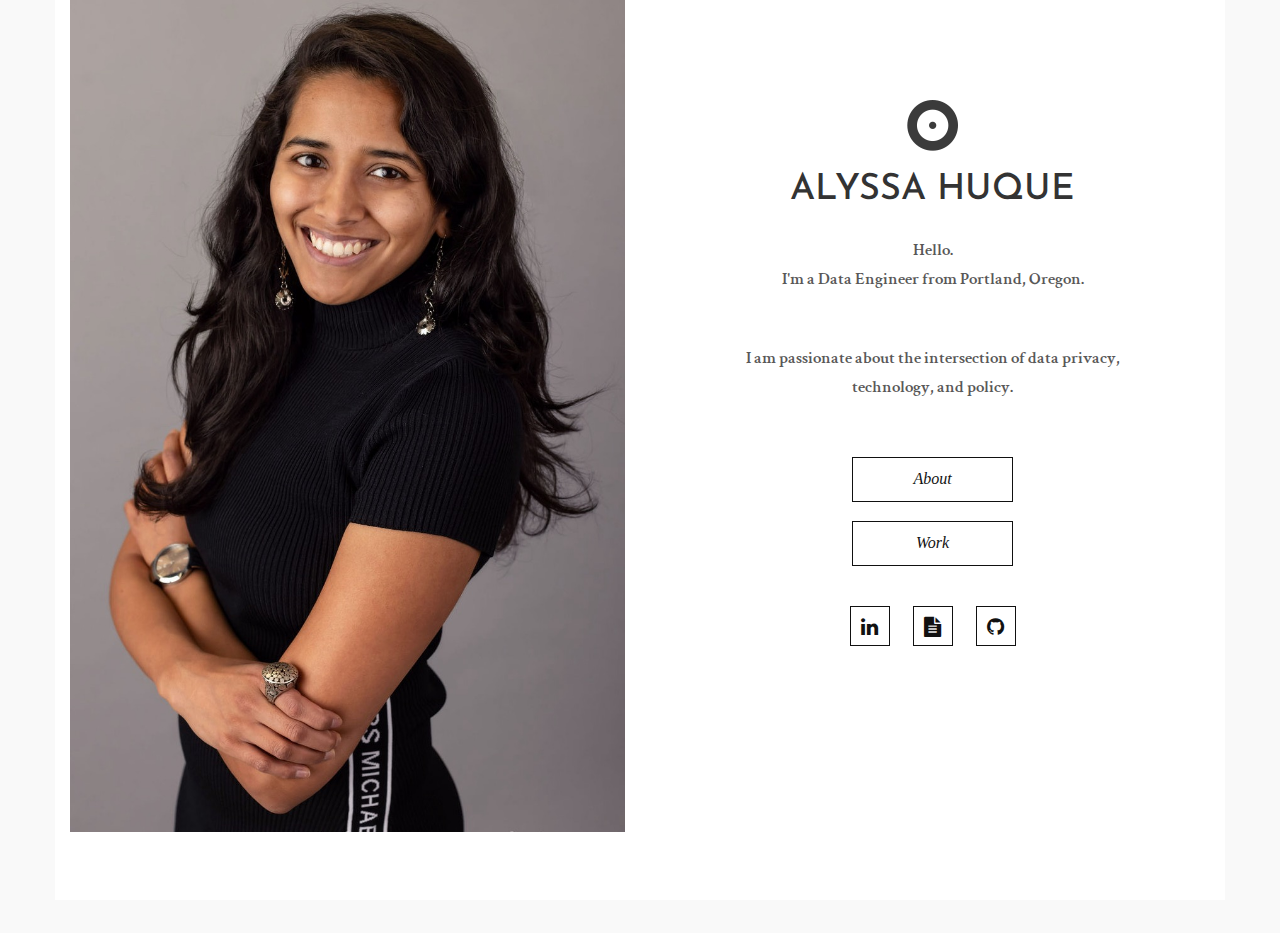
<file: index.html>
<!DOCTYPE html>
<html lang="en">
    <head>
        <meta charset="utf-8">
        <meta http-equiv="X-UA-Compatible" content="IE=edge">
        <meta name="viewport" content="width=device-width, initial-scale=1">

        <title>Alyssa Huque</title>
        <link rel="icon" type="image/icon" href="assets/images/tabicon.ico">

        <link rel="stylesheet" type="text/css" href="">
        <link href="assets/css/bootstrap.min.css" rel="stylesheet">
        <link href="assets/css/bootstrap-theme.min.css" rel="stylesheet">
        <link href="assets/css/font-awesome.min.css" rel="stylesheet">
        <link href="https://fonts.googleapis.com/css?family=Open+Sans:400,400i,600,700,700i" rel="stylesheet">
        <link href="https://fonts.googleapis.com/css?family=Crimson+Text:400,700,700i|Josefin+Sans:700" rel="stylesheet">
        <link href="assets/css/main.css" rel="stylesheet">
        <link rel="icon" href="assets/images/logo.png">
        <link rel="stylesheet" href="https://cdnjs.cloudflare.com/ajax/libs/animate.css/3.5.2/animate.min.css">
        
    </head>

    <body>
        <div id="index">                                           <!-- Index starts here -->
            <div class="container main">
                <div class="row home">
                    <div id = "index_left" class="col-md-6 left">
                        <img class="img-responsive img-rabbit" src="assets/images/home.jpg">
                    </div>
                    <div id = "index_right" class="col-md-6 text-center right">
                        <div class="logo">
                            <img src="assets/images/logo.png">
                            <h1>Alyssa Huque</h1>
                        </div>
                        <p class="home-description">
                            Hello.
                        <br>
                            I'm a Data Engineer from Portland, Oregon.
                        </p>
                        <p class="home-description">
                            I am passionate about the intersection of data privacy, technology, and policy.
                        </p>
                        <div class="btn-group-vertical custom_btn animated slideinright">
                            <div id="about" class="btn btn-rabbit">About</div>
                            <div id="work" class="btn btn-rabbit">Work</div>
                        </div>      
                        <div class="social">
                            <a href="https://www.linkedin.com/in/alyssahuque/" target="_blank"><i class="fa fa-linkedin" aria-hidden="true"></i></a>
                            <a href="assets/HuqueResume.pdf" target="_blank"><i class="fa fa-file-text" aria-hidden="true"></i></a>
                            <a href="https://github.com/alyssahuque/" target="_blank"><i class="fa fa-github" aria-hidden="true"></i></a>
                        </div>
                    </div>
                </div>

                
            </div>
        </div>                                                      <!-- index ends here -->

        <div id="about_scroll" class="pages ">                      <!-- about strats here  -->
            <div class="container main">
                <div class="row">
                    <div class="col-md-6 left" id="about_left">
                        <img class="img-responsive img-rabbit" src="assets/images/about.jpg">
                    </div>

                    <div class="col-md-6 right" id="about_right">
                        <a href="#index" class="btn btn-rabbit back"> <i class="fa fa-angle-left" aria-hidden="true"></i> Back to home </a>
                        <div id="watermark">
                            <h2 class="page-title" text-center>About</h2>
                            <div class="marker">a</div>
                        </div>
                        <p class='subtitle'>Hi, I am Alyssa Huque.
                        </p>
                        <p class="info">I currently work in Nike's Data & Analytics department as a Data Engineer. My team oversees the development and maintenance of data systems and pipelines focused on Nike's market competitors.
                        <br>
                        Prior to joining Nike, I pursued dual Bachelor of Science degrees in Mathematics & Computer Science and Political Science at the University of Oregon.
                        <br>
                        Since graduating, I have diversified my skill set through roles in supply chain analytics, financial security and and compliance, and, now, data engineering.
                        <br>
                        Outside of my professional pursuits, I spend my time making my own jewlery, reading, hiking, and traveling. I love exploring new places, whether that is within the pages of a book or on a winding trail.</p>  
                    </div>
                </div>
            </div>            
        </div>                                                                <!-- About ends here -->


        
        <div id="work_scroll" class="pages">                                  <!-- Work starts here -->
            <div>
            <!--<div class="container main">-->
                <div class="row">
                    <div class="col-md-6" id="work_left">
                        <div id="owl-demo" class="owl-carousel owl-theme">
                            <div class="item"><img class="img-responsive img-rabbit" src="assets/images/work.jpg"></div>
                        </div>
                    </div>

                    <div class="col-md-6" id="work_right">
                        <a href="#index" class="btn btn-rabbit back"> <i class="fa fa-angle-left" aria-hidden="true"></i> Back to Home </a>
                        <div id="watermark">
                            <h2 class="page-title" text-center>Work</h2>
                            <div class="marker">w</div>
                        </div>

                        <!--EXPERIENCE-->
                        <div class="container">
                            <div>
                                <h4 class="section-title">Data Engineer, Nike</h4>
                                <p class="timeline-event-thumbnail">March 2023 - PRESENT</p>
                                <ul>
                                    <div class="list">
                                        <li>Owned the data pipelines for data related to market competitors and Nike consumer experience surveys</li>
                                        <li>Implemented automated ETL processes with Apache Airflow and Databricks Workflow</li>
                                        <li>Collaborated with cross-function stakeholders to build aggregated objects for four data pipelines to accelerate business insights</li>
                                        <li>Admin for Snowflake warehouse, responsible for maintaining efficient storage and optimizing performance resulting in an annual cost savings of $55K</li>
                                        <li>Host and moderator of biweekly Data Tech Forum</li>
                                    </div>
                                </ul>
                            </div>
                            <div>
                                <h4 class="section-title">Associate Financial Compliance Engineer, Nike - Rotation III</h4>
                                <p class="timeline-event-thumbnail">September 2022 - March 2023</p>
                                <ul>
                                    <div class="list">
                                        <li>Worked in Corporate Information and Security to ensure IT security met financial compliance regulations</li>
                                        <li>Developed a POC to automate the detection of security vunerabilities in databases</li>
                                        <li>Validated and documented security automations to increase the efficiency of audits as required by the Sarbanes Oxley Act</li>
                                        <li>Mapped atuomated security controls to owners and users for auditors</li>
                                    </div>
                                </ul>
                            </div>
                            <div>
                                <h4 class="section-title">Associate Data Engineer, Nike - Rotation II</h4>
                                <p class="timeline-event-thumbnail">March 2022 - September 2023</p>
                                <ul>
                                    <div class="list">
                                        <li>Worked in Data Analytics to unlock data around in store shopping for Nike consumers</li>
                                        <li>Reengineered raw data into Hive tables for downstream business insights on inventory decisions & store locations</li>
                                        <li>Developed aggregate layer to automate quarterly & monthly reports for over 1,000 Nike stores to identify business trends</li>
                                    </div>
                                </ul>
                            </div>
                            <div>
                                <h4 class="section-title">Vice President of Engineering, Ayuda Software</h4>
                                <p class="timeline-event-thumbnail">October 2021 - August 2022</p>
                                <ul>
                                    <div class="list">
                                        <li>Ayuda is a series A funded startup.</li>
                                        <li>Sayin' (Ayuda's product) is a data-driven healthcare app that improves individuals' access to behavioral healthcare facilities by creating a single environment to find their clinical fit. The data gather also improves healthcare sales representatives' ability to give more tailored recommendations to patients and facilities to learn what patients are looking for. </li>
                                        <li>Responsible for full stack development (TypeScript, CSS, React), data management (MongoDB, Python, SQL).</li>
                                        <li>Set engineering best practices, managed the engineering team, and designed features to fit business needs.</li>
                                    </div>
                                </ul>
                            </div>
                            <div>
                                <h4 class="section-title">Associate Software Engineer, Nike - Rotation I</h4>
                                <p class="timeline-event-thumbnail">September 2021 - March 2022</p>
                                <ul>
                                    <div class="list">
                                        <li>Worked in Global Operations & Logistics on the Consumer Order Management and Fulfillment team</li>
                                        <li>Developed a Java library to standardize Splunk logs. This allowed business analytics to be done across microservices allowing new fulfillment metrics to be calculated.</li>
                                        <li>Optimized query and dashboard performance by standardizing logging methods.</li>
                                        <li>Built dashboards for senior management/VPs to increase observability and monitoring of Nike's consumer order management systems.</li>
                                    </div>
                                </ul>
                            </div>
                            <div>
                                <h4 class="section-title">Mathematics Teaching Assistant, University of Oregon Mathematics Department</h4>
                                <p class="timeline-event-thumbnail">September 2020 - June 2021</p>
                                <ul>
                                    <div class="list">
                                        <li>Taught MATH 105 lab: logic, sets and counting, probability, and statistics</li>
                                        <li>Taught MATH 105 lab: logic, sets and counting, probability, and statistics</li>
                                        <li>Led math labs, held office hours, and graded exams and homework.</li>
                                        <li>Was a TA during the COVID-19 pandemic so had the additional responsibility of guiding students through their first remote education</li>
                                    </div>
                                </ul>
                            </div>
                            <div>
                                <h4 class="section-title">Automation Engineer Intern, Nike</h4>
                                <p class="timeline-event-thumbnail">June 2020 - August 2020</p>
                                <ul>
                                    <div class="list">
                                        <li>Created a virtual agent to resolve low complexity Excel issues without human interaction.</li>
                                        <li>Utilized ServiceNow to create two predictive intelligence programs to automatically route Nike internal technology requests to the correct departments.</li>
                                        <li>Reduced Nike IT routing time by 1,275 hours annually.</li>
                                    </div>
                                </ul>
                            </div>
                            <div>
                                <h4 class="section-title">Artificial Intelligence Research Assistant, University of Oregon Computer Science Department</h4>
                                <p class="timeline-event-thumbnail">June 2020 - August 2020</p>
                                <ul>
                                    <div class="list">
                                        <li>Worked in the Artifical Intelligence lab under Professor Thanh Nguyen.</li>
                                        <li>Investigated how neural networks could be used to improve computer simulations of security game theory.</li>
                                        <li>Conducted literature reviews and tested the processing of data.</li>
                                    </div>
                                </ul>
                            </div>
                            <div>
                                <h4 class="section-title">Informatics Intern, Oregon Health & Science University</h4>
                                <p class="timeline-event-thumbnail">June 2020 - August 2020</p>
                                <ul>
                                    <div class="list">
                                        <li>Worked in the Department of Medical Informatics and Clinical Epidemiology.</li>
                                        <li>Transitioned electronic health records used for research purposes to a standardized relational database to improve the quality of data and analyses that come from research and clinical trials. </li>
                                        <li>Developed a python program to parse electronic health records and transform the data into the standardized data model. </li>
                                        <li>Organized and standardized over two million electronic health records.</li>
                                    </div>
                                </ul>
                            </div>
                            <div>
                                <h4 class="section-title">Intern, Intel</h4>
                                <p class="timeline-event-thumbnail">June 2015 - August 2015</p>
                                <ul>
                                    <div class="list">
                                        <li>Worked in research and development of wearable devices</li>
                                        <li>Tested and calculated the power conversion efficiency of various types of solar cells for a wearable carbon monoxide detector</li>
                                        <li>Analyzed and presented power consumption efficiency data that informed product design</li>
                                    </div>
                                </ul>
                            </div>
                        </div>
                        <!--ENDS-->
                    </div>
                </div>
            </div>    
        </div>                                                                 <!-- Work ends here  -->
        <footer class="text-center">
                <div class="container bottom">
                    <div class="row">
                        <div class="col-sm-12">
                            <!--<p>Made with <i class="fa fa-heartbeat" aria-hidden="true"></i> by <a href="https://themewagon.com/">Themewagon</a></p>-->
                        </div>
                    </div>
                </div>
            </footer>                                                             <!-- Contact ends here -->
        
        <script src="https://ajax.googleapis.com/ajax/libs/jquery/3.1.1/jquery.min.js"></script>
        <script src="assets/js/bootstrap.min.js"></script>
        <script src="assets/js/script.js"></script>
    </body>
</html>
</file>
<file: assets/css/main.css>
body{
	background-color: #f9f9f9;
	font-family: "Crimson Text";
}

.main{
	background: #fff;
}

.home-description{
	/*font-style: italic;*/
	font-weight: 600;
	font-family: "Crimson Text";
	font-size: 17px;
    padding-top: 15px;
    padding-bottom: 25px;
    line-height: 29px;

}

.list {
  width: 500px;
  word-wrap: break-word;
}

.social a i{
	height: 40px;
	width: 40px;
	border: 1px solid #111;
	line-height: 40px;
	margin: 0 10px;
	color: #111;
	font-size: 20px;
	padding-bottom: 20px;
	}

.social a:hover i{
	color: #fff;
	border-color: #bb9e7d;
	background-color: #bb9e7d;
	}


@media (min-width: 778px)
{
		.main{
			height: 100vh;
			overflow: hidden;
		}

		.img-rabbit{
			/*margin: 0 -15px;*/
		}

		.btn-group-vertical{
    		padding: 20px 87.5px;
    	}

    	.info{
			font-family: "Crimson";
			line-height: 28px;
		    font-size: 16px;
		    padding-top: 15px;
		    padding-right: 50px;
		}
		
		.home-description{
			padding-right: 90px;
			padding-left: 90px;
			
		}
}
.img-rabbit{
	width: 100%;
}
.btn-rabbit{
	background-color: #fff;
	color: #111;
	font-style: italic;
	border: 1px solid #111;
	border-radius: 0px !important;
	transition: all 0.4s ease-in-out;
	margin-bottom: 20px;
	font-family: "Crimson";
	font-size: 13px;
	}

.btn-rabbit:hover{
	color: #fff;
	background-color: #bb9e7d;
	border-color: #bb9e7d;}

p{
	color: #585757;
	font-size: 16px;
	
}

.page-title{
	text-transform: uppercase;
	font-family: 'Josefin Sans';
}

/*Home Style*/
.logo{
	padding-top: 100px;
	text-transform: uppercase;
	font-size: 12px;
}

.logo h4{
	font-family: 'Josefin Sans';
}

.logo h1{
	font-family: 'Josefin Sans';
}


footer{
	padding: 22px 0 10px 0;
	font-style: italic;
	}


.back{
    width: 170px;    
    font-family: "Crimson";
    font-size: 17px;
    font-style: italic;
    vertical-align: middle;
    text-align: center;
    display: block;
    clear: both;
    margin-top: 70px;	 
}

.back i{
	margin-left: -40px;
    margin-right: 17px;
    font-size: 20px;
}


.form-control{
	margin-top: 30px;
	width: 75%;

}

.btn{
	padding: 10px 60px;
	height: 45px;
	font-size: 16px;
}

.btn-group-vertical{
    font-family: "Josefin Sans";    
}

.about{
	font-family: "Josefin Sans";
	/*margin-top: 35px;*/
	/*margin-bottom: 25px;*/
	font-size: 32px;
	
}
.form-control{
	font-style: italic;
	border-radius: 0;
	font-family: "Crimson";
	font-size: 16px;
}

.page-title{
	
	font-size: 32px;
	font-family: "Josefin Sans";
}

.fa-heartbeat{
	    color: #bb9e7d;
}

::selection {
	color: #fff;
   	background-color: #bb9e7d;
}

.bottom{
	padding-right: 20px;
}

.page-title{
	position: relative;
	display: inline-block;
}

.page-title:after,.page-title:before{
	content: '';
	position: absolute;
	height: 1px;
	background-color: black;
	left: 0;
	margin: 2px;
}

.social{
	padding-bottom: 15px;
}

.submit{

	font-family: "Crimson"
	font-size: 16px;
}

.subtitle{
	font-style: italic;
	font-weight: 600;
	font-size: 20px;
	color: #3b3b3b;
	line-height: 28px;
	font-family: "Crimson";
	margin-top: 15px;
	margin-bottom: 20px;
	padding-right: 40px;

	}
.page-title:after{
	width: 75%;
	top: -9px;

}

.page-title:before{
	width: 40%;
	bottom: -7px;
}

#watermark .marker{
	position: absolute;
	font-size: 60px;
	opacity: 0.1;
	font-family: "Josefin Sans";
	text-transform: uppercase;
	left: 0;
	top: -5px;
}

#watermark{
	position: relative;
}

.item{
	
	background-color: #313131;
	color: #f9f9f9;
}

#owl-demo .item img{
    display: block;
    width: 100%;
    height: auto;
    /*margin-left: 0px;*/
}

.owl-theme .owl-controls {
    margin-top: 10px;
    margin-right: 10px;
    text-align: center;
    width: 100%;
    position: absolute;
    top: calc(44% - 40px);
		}

.owl-next{
	right: 0;
	padding-right: 1px;

}

.owl-prev{
	left: 0;
	padding-left: 1px;
}



.owl-theme .owl-controls .owl-nav [class*=owl-]{
	position: absolute;
	border-radius: 0px;
	font-size: 21px;
	padding: 15px 20px;
	margin: 0px;
	background-color: #fff; 

}

.owl-theme .owl-controls .owl-nav [class*=owl-] i{
	color: #333;
	
}

.owl-theme .owl-controls .owl-nav [class*=owl-]:hover{
	background-color: #bb9e7d;
	border-color: #bb9e7d;
}
.owl-theme .owl-controls .owl-nav [class*=owl-]:hover i{
	color: #fff;
}
@media (max-width: 1024px) and (orientation: landscape){
	.main{
		height: auto;
	}
}
.custom_btn{
  -vendor-animation-duration: 3s;
  -vendor-animation-delay: 2s;
  -vendor-animation-iteration-count: infinite;
}
.show{
	display: block;
}
</file>
